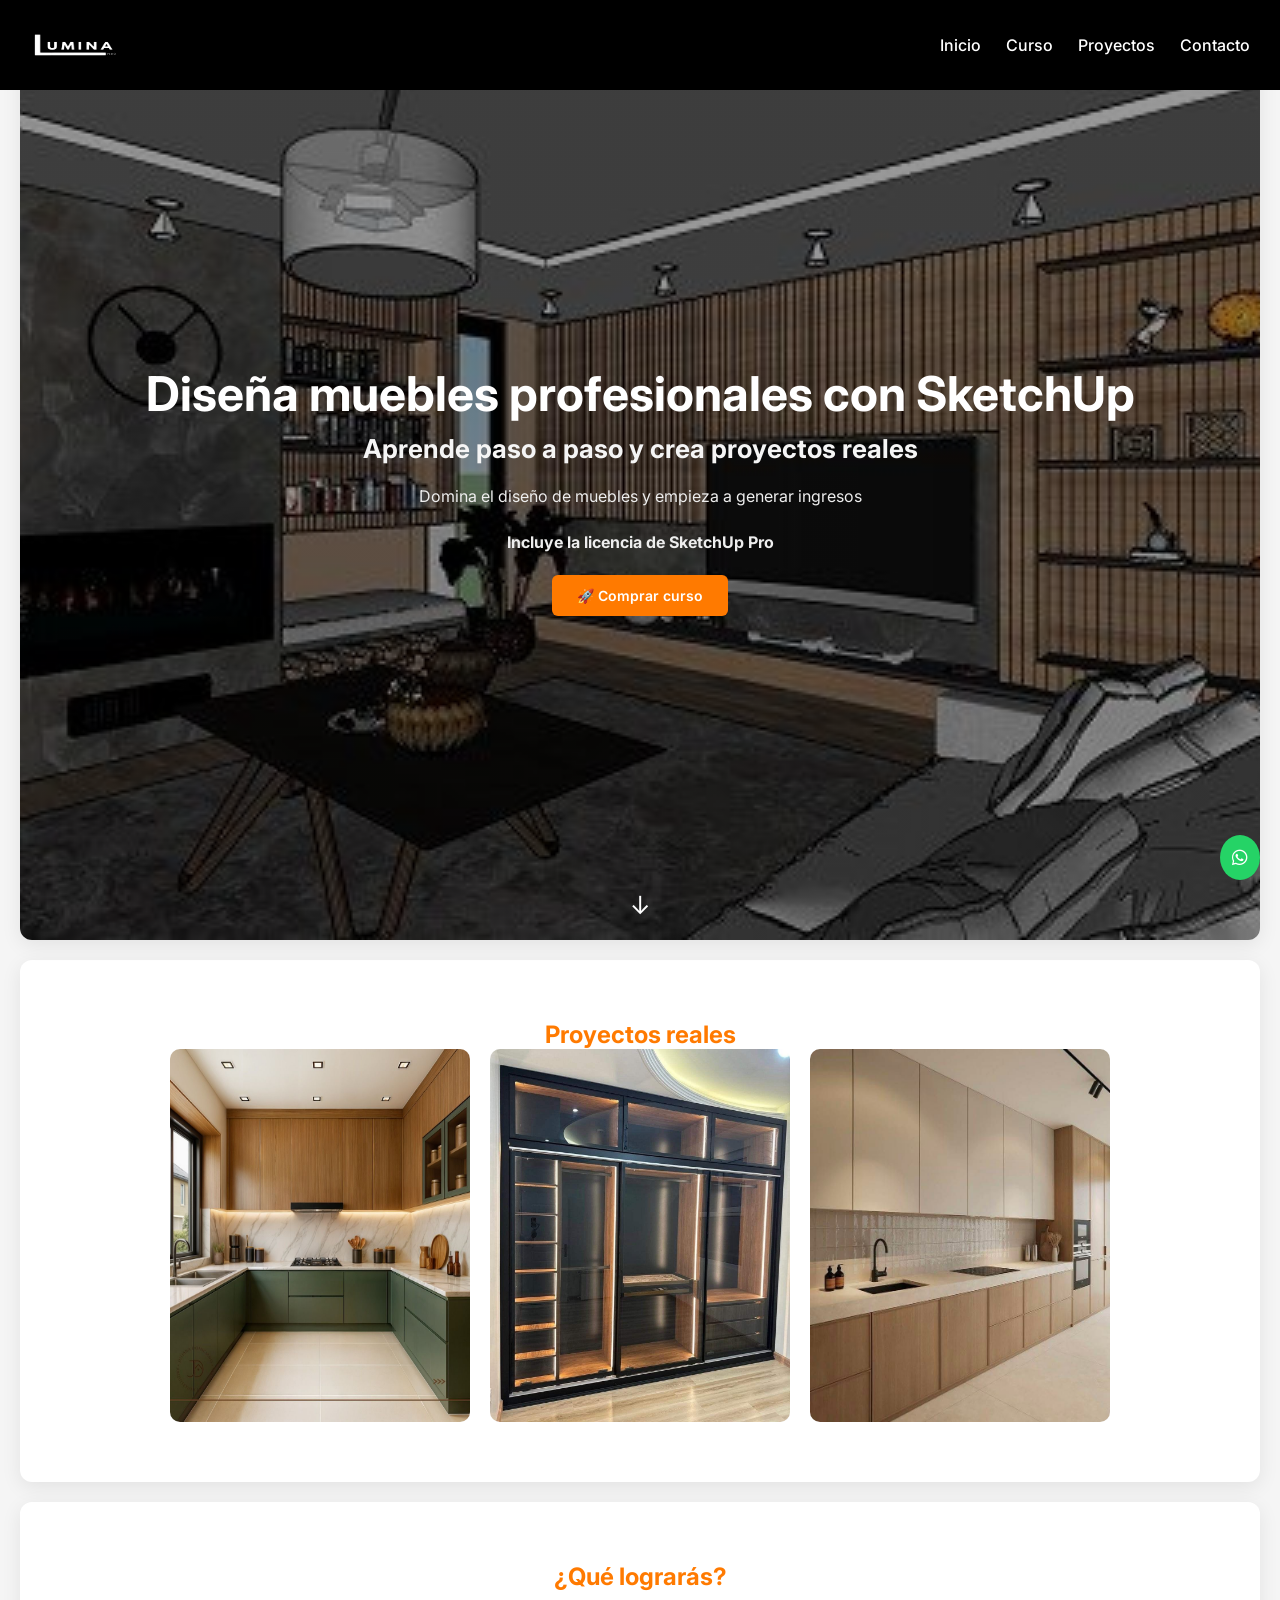
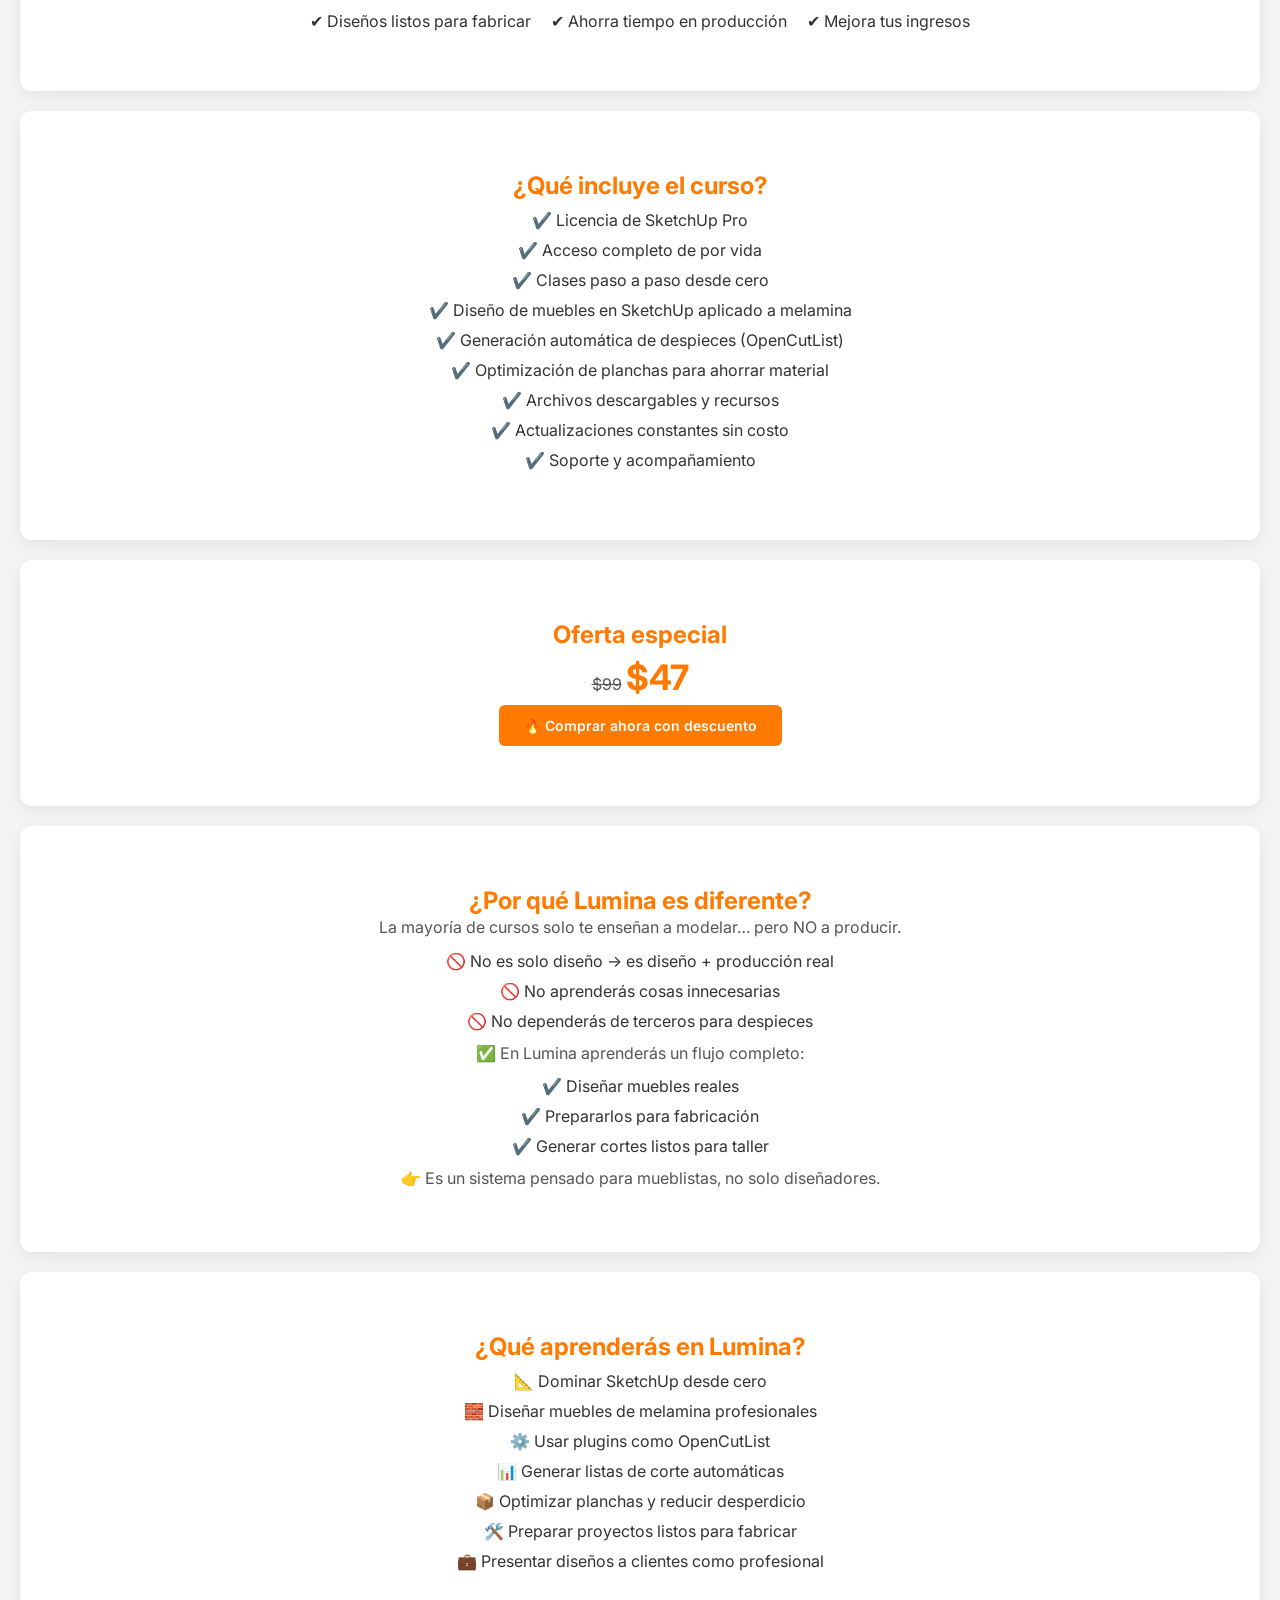
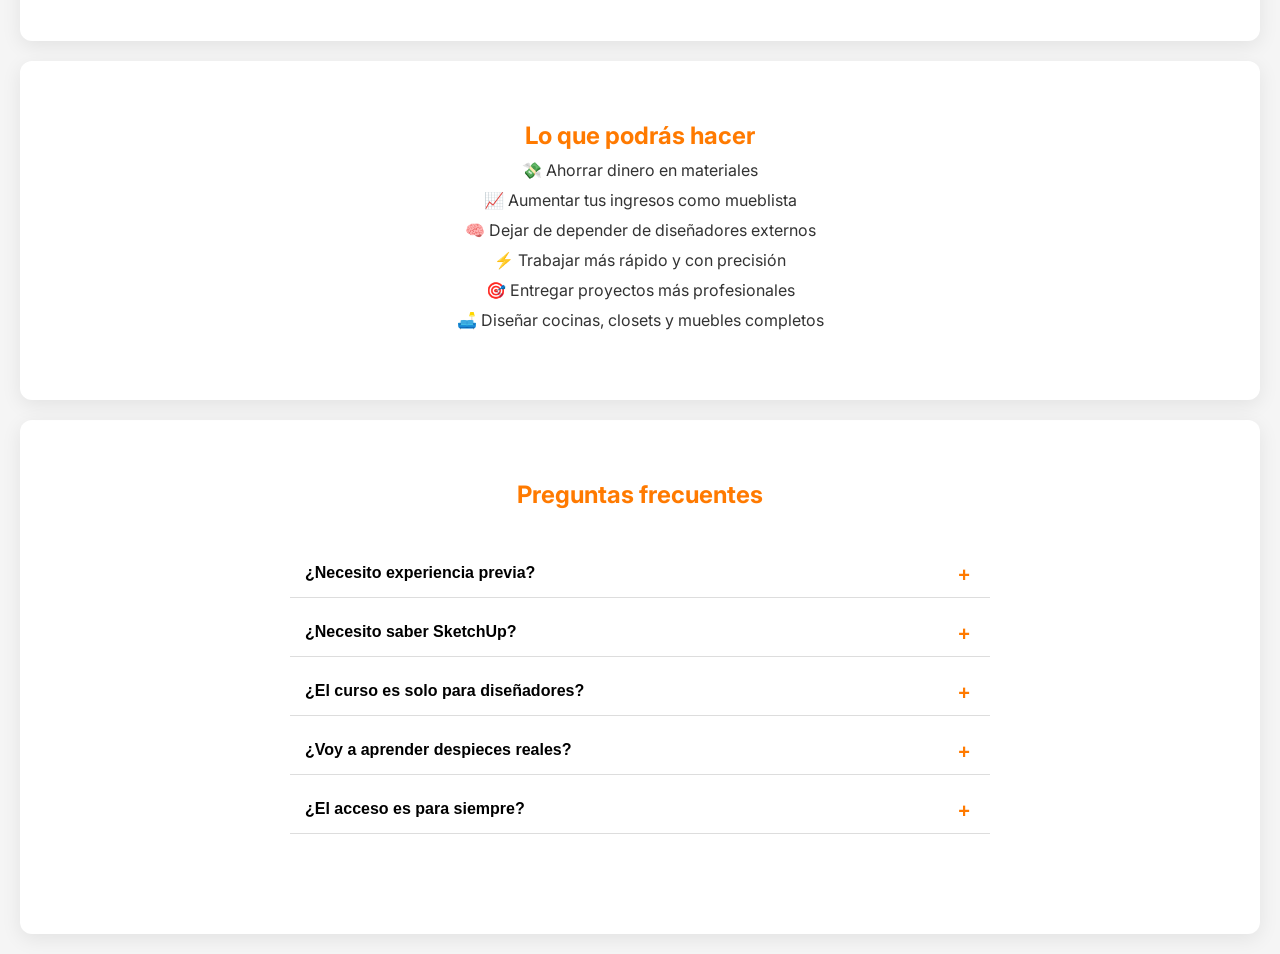
<file: index.html>
<!DOCTYPE html>
<html lang="es">
<head>
  <meta charset="UTF-8">
  <title>Lumina | Diseño de Muebles con SketchUp</title>
  <link rel="icon" type="image/jpeg" sizes="32x32" href="assets/img/logo.jpeg">
  <link rel="stylesheet" href="style.css">
  <link href="https://fonts.googleapis.com/css2?family=Inter:wght@300;400;600;700&display=swap" rel="stylesheet">
  <meta name="viewport" content="width=device-width, initial-scale=1.0">}
  <link rel="stylesheet" href="https://cdnjs.cloudflare.com/ajax/libs/font-awesome/6.5.0/css/all.min.css">
</head>

<body>
    <nav class="navbar">
      <div class="menu-toggle">☰</div>
  <div class="logo"><a href="index.html"><img src="assets/img/logo.png" alt=""></a></div>

  <ul class="nav-links">
    <li><a href="index.html">Inicio</a></li>
    <li><a href="https://pay.hotmart.com/K104605654V?hotfeature=51&_hi=eyJzaWQiOiI4NWEzOGRhYjZmYzQ0OWU2YWVhYmQ2OGM1MzYzNjY1MyIsImNpZCI6IjE3NzUwNzE2ODYyMzY5NTk2MTQ0MzAzOTM2Njg5MDAiLCJiaWQiOiIxNzc1MDcxNjg2MjM2OTU5NjE0NDMwMzkzNjY4OTAwIn0=.1775071705535&bid=1775071706738">Curso</a></li>
    <li><a href="#">Proyectos</a></li>
    <li><a href="contacto.html">Contacto</a></li>
    
  </ul>
</nav>

<!-- HERO -->
<section class="hero">

  <div class="hero-content animar">
    <h1>Diseña muebles profesionales con SketchUp</h1>
    <h2>Aprende paso a paso y crea proyectos reales</h2>
    <p>Domina el diseño de muebles y empieza a generar ingresos</p>
<p style="font-weight:bold; margin-top:20px;">
Incluye la licencia de SketchUp Pro
</p>
    <a href="https://pay.hotmart.com/K104605654V?hotfeature=51&_hi=eyJzaWQiOiI4NWEzOGRhYjZmYzQ0OWU2YWVhYmQ2OGM1MzYzNjY1MyIsImNpZCI6IjE3NzUwNzE2ODYyMzY5NTk2MTQ0MzAzOTM2Njg5MDAiLCJiaWQiOiIxNzc1MDcxNjg2MjM2OTU5NjE0NDMwMzkzNjY4OTAwIn0=.1775071705535&bid=1775071706738" target="_blank" class="btn glow">
      🚀 Comprar curso
    </a>
  </div>

  <div class="scroll-indicator">
    ↓
  </div>

</section>

<section class="galeria">
  <h2>Proyectos reales</h2>
  <div class="imagenes">
    <img src="assets/img/mueble1.jpg">
    <img src="assets/img/closet.jpg">
    <img src="assets/img/cocina.jpg">
  </div>
</section>

<!-- BENEFICIOS -->
<section class="beneficios animar">
  <h2>¿Qué lograrás?</h2>
  <div class="grid">
    <div>✔ Diseños listos para fabricar</div>
    <div>✔ Ahorra tiempo en producción</div>
    <div>✔ Mejora tus ingresos</div>
  </div>
</section>

<!-- INCLUYE -->
<section class="incluye animar">
 <h2>¿Qué incluye el curso?</h2>

<ul>
  <li>✔️ Licencia de SketchUp Pro</li>
  <li>✔️ Acceso completo de por vida</li>
  <li>✔️ Clases paso a paso desde cero</li>
  <li>✔️ Diseño de muebles en SketchUp aplicado a melamina</li>
  <li>✔️ Generación automática de despieces (OpenCutList)</li>
  <li>✔️ Optimización de planchas para ahorrar material</li>
  <li>✔️ Archivos descargables y recursos</li>
  <li>✔️ Actualizaciones constantes sin costo</li>
  <li>✔️ Soporte y acompañamiento</li>
</ul>
</section>

<!-- PRECIO -->
<section class="precio animar">
  <h2>Oferta especial</h2>
  <p><del>$99</del> <span>$47</span></p>
  <a href="https://pay.hotmart.com/K104605654V?hotfeature=51&_hi=eyJzaWQiOiI4NWEzOGRhYjZmYzQ0OWU2YWVhYmQ2OGM1MzYzNjY1MyIsImNpZCI6IjE3NzUwNzE2ODYyMzY5NTk2MTQ0MzAzOTM2Njg5MDAiLCJiaWQiOiIxNzc1MDcxNjg2MjM2OTU5NjE0NDMwMzkzNjY4OTAwIn0=.1775071705535&bid=1775071706738" class="btn">🔥 Comprar ahora con descuento</a>
</section>


<section class="animar">
  <h2>¿Por qué Lumina es diferente?</h2>

<p>
La mayoría de cursos solo te enseñan a modelar… pero NO a producir.
</p>

<ul>
  <li>🚫 No es solo diseño → es diseño + producción real</li>
  <li>🚫 No aprenderás cosas innecesarias</li>
  <li>🚫 No dependerás de terceros para despieces</li>
</ul>

<p>
✅ En Lumina aprenderás un flujo completo:
</p>

<ul>
  <li>✔️ Diseñar muebles reales</li>
  <li>✔️ Prepararlos para fabricación</li>
  <li>✔️ Generar cortes listos para taller</li>
</ul>

<p>
👉 Es un sistema pensado para mueblistas, no solo diseñadores.
</p>
</section>


<section class="animar">
  <h2>¿Qué aprenderás en Lumina?</h2>

<ul>
  <li>📐 Dominar SketchUp desde cero</li>
  <li>🧱 Diseñar muebles de melamina profesionales</li>
  <li>⚙️ Usar plugins como OpenCutList</li>
  <li>📊 Generar listas de corte automáticas</li>
  <li>📦 Optimizar planchas y reducir desperdicio</li>
  <li>🛠️ Preparar proyectos listos para fabricar</li>
  <li>💼 Presentar diseños a clientes como profesional</li>
</ul>
</section>

<section class="animar">
  <h2>Lo que podrás hacer</h2>

<ul>
  <li>💸 Ahorrar dinero en materiales</li>
  <li>📈 Aumentar tus ingresos como mueblista</li>
  <li>🧠 Dejar de depender de diseñadores externos</li>
  <li>⚡ Trabajar más rápido y con precisión</li>
  <li>🎯 Entregar proyectos más profesionales</li>
  <li>🛋️ Diseñar cocinas, closets y muebles completos</li>
</ul>
</section>



<!-- FAQ -->
<section id="faq" class="faq">
  <h2>Preguntas frecuentes</h2>

  <div class="faq-container">

    <div class="faq-item">
      <button class="faq-question">¿Necesito experiencia previa?</button>
      <div class="faq-answer">
        <p>No. El curso está diseñado desde cero, paso a paso.</p>
      </div>
    </div>

    <div class="faq-item">
      <button class="faq-question">¿Necesito saber SketchUp?</button>
      <div class="faq-answer">
        <p>No, aprenderás desde lo básico hasta nivel profesional.</p>
      </div>
    </div>

    <div class="faq-item">
      <button class="faq-question">¿El curso es solo para diseñadores?</button>
      <div class="faq-answer">
        <p>No, está enfocado en mueblistas, carpinteros y emprendedores.</p>
      </div>
    </div>

    <div class="faq-item">
      <button class="faq-question">¿Voy a aprender despieces reales?</button>
      <div class="faq-answer">
        <p>Sí, generarás cortes listos para producción.</p>
      </div>
    </div>

    <div class="faq-item">
      <button class="faq-question">¿El acceso es para siempre?</button>
      <div class="faq-answer">
        <p>Sí, tendrás acceso de por vida y futuras actualizaciones.</p>
      </div>
    </div>

  </div>
</section>
<a href="https://wa.me/51915089950" class="whatsapp" target="_blank">
  <i class="fa-brands fa-whatsapp"></i> 
</a>
<script src="script.js"></script>
</body>
</html>
</file>
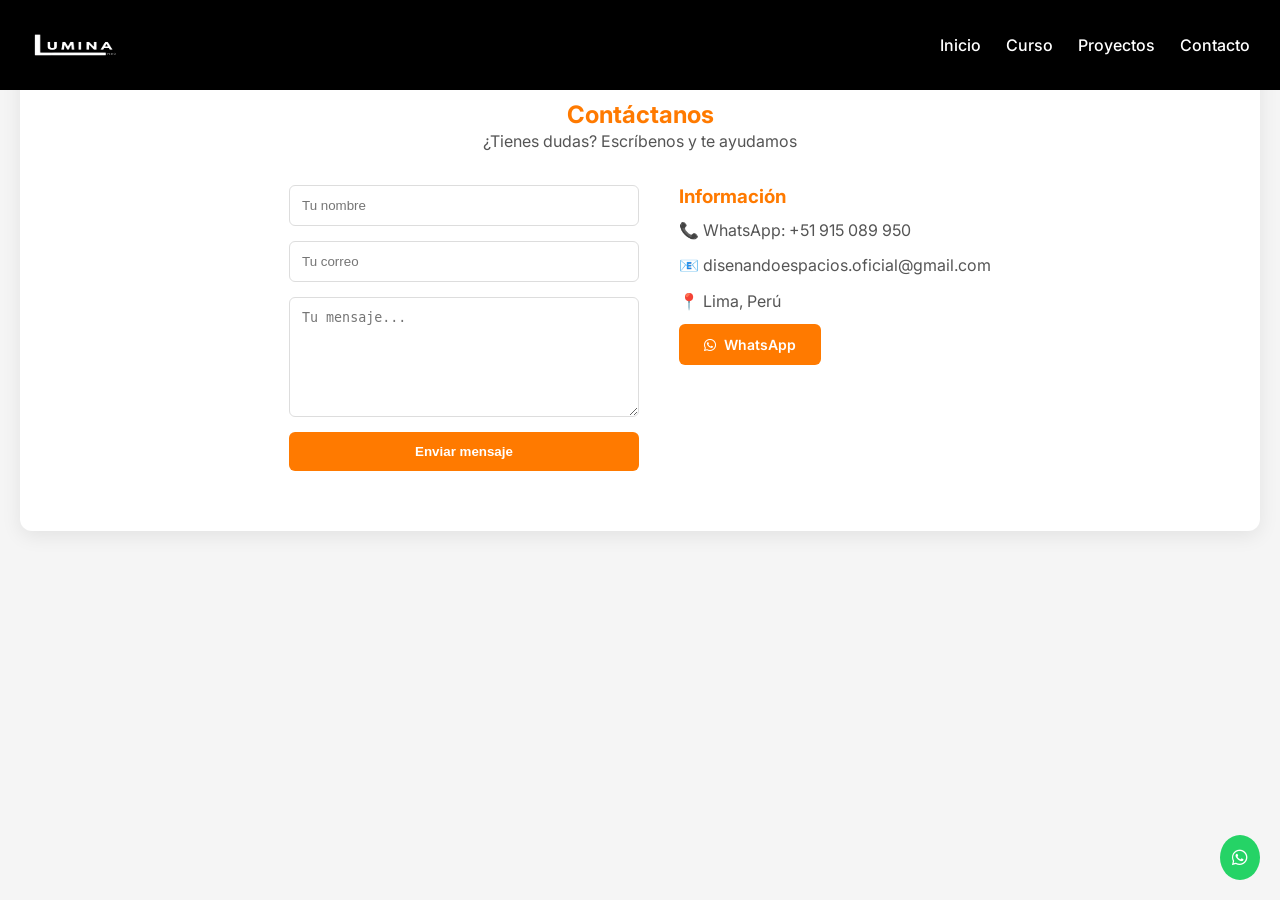
<file: contacto.html>
<!DOCTYPE html>
<html lang="es">
<head>
  <meta charset="UTF-8">
  <title>Lumina | Diseño de Muebles con SketchUp</title>
  <link rel="icon" type="image/jpeg" sizes="32x32" href="assets/img/logo.jpeg">
  <link rel="stylesheet" href="style.css">
  <link href="https://fonts.googleapis.com/css2?family=Inter:wght@300;400;600;700&display=swap" rel="stylesheet">
  <meta name="viewport" content="width=device-width, initial-scale=1.0">}
  <link rel="stylesheet" href="https://cdnjs.cloudflare.com/ajax/libs/font-awesome/6.5.0/css/all.min.css">
</head>

<body>

<!-- NAVBAR -->
<nav class="navbar">
  <div class="menu-toggle">☰</div>
  <div class="logo"><a href="index.html"><img src="assets/img/logo.png" alt=""></a></div>

  <ul class="nav-links">
    <li><a href="index.html">Inicio</a></li>
    <li><a href="https://pay.hotmart.com/K104605654V?hotfeature=51&_hi=eyJzaWQiOiI4NWEzOGRhYjZmYzQ0OWU2YWVhYmQ2OGM1MzYzNjY1MyIsImNpZCI6IjE3NzUwNzE2ODYyMzY5NTk2MTQ0MzAzOTM2Njg5MDAiLCJiaWQiOiIxNzc1MDcxNjg2MjM2OTU5NjE0NDMwMzkzNjY4OTAwIn0=.1775071705535&bid=1775071706738">Curso</a></li>
    <li><a href="#">Proyectos</a></li>
    <li><a href="contacto.html">Contacto</a></li>
    
  </ul>
</nav>


<!-- CONTACTO -->
<section class="contacto">
  <h2>Contáctanos</h2>
  <p>¿Tienes dudas? Escríbenos y te ayudamos</p>

  <div class="contacto-container">

    <form class="formulario">
      <input type="text" placeholder="Tu nombre" required>
      <input type="email" placeholder="Tu correo" required>
      <textarea placeholder="Tu mensaje..." required></textarea>
      <button type="submit">Enviar mensaje</button>
    </form>

    <div class="info-contacto">
      <h3>Información</h3>
      <p>📞 WhatsApp: +51 915 089 950</p>
      <p>📧 disenandoespacios.oficial@gmail.com</p>
      <p>📍 Lima, Perú</p>

      <a href="https://wa.me/51915089950" target="_blank" class="btn">
        <i class="fa-brands fa-whatsapp"></i> WhatsApp
      </a>
    </div>

  </div>
</section>
<a href="https://wa.me/51915089950" class="whatsapp" target="_blank">
  <i class="fa-brands fa-whatsapp"></i> 
</a>
</body>
</html>
</file>
<file: style.css>
/* RESET */
* {
  box-sizing: border-box;
  margin: 0;
  padding: 0;
}

/* BODY */
body {
  font-family: 'Inter', sans-serif;
  background: #f5f5f5;
  color: #333;
  overflow-x: hidden;
}

/* NAVBAR */
.navbar {
  position: fixed;
  top: 0;
  left: 0;
  width: 100%;
  display: flex;
  justify-content: space-between;
  align-items: center;
  padding: 15px 30px;
  
  background: #000; /* 👈 NEGRO */
  color: white;

  z-index: 1000;
}

.logo {
  font-weight: 700;
  font-size: 20px;
  color: #ff7a00;
}

.nav-links {
  list-style: none;
  display: flex;
  gap: 25px;
}

.nav-links a {
  text-decoration: none;
  color: white; /* 👈 blanco */
  font-weight: 500;
  transition: 0.3s;
}

.nav-links a:hover {
  color: #ff7a00; /* 👈 naranja al pasar */
}

.btn-nav {
  background: #ff7a00;
  color: white;
  padding: 10px 18px;
  border-radius: 6px;
  text-decoration: none;
  font-weight: 600;
}

/* HERO */
.hero {
  text-align: center;
  padding: 120px 20px 80px;
  background: linear-gradient(135deg, #ffffff, #f2f2f2);
}

.hero h1 {
  font-size: 48px;
  color: #ff7a00;
}

.hero h2 {
  font-size: 26px;
  margin-top: 10px;
}

.hero p {
  margin: 20px 0;
  color: #555;
}

/* BOTONES */
.btn {
  display: inline-flex;
  align-items: center;
  gap: 8px;
  background: #ff7a00;
  padding: 12px 25px;
  color: white;
  text-decoration: none;
  border-radius: 6px;
  font-weight: 600;
  font-size: 14px;
}

.btn:hover {
  background: #e66a00;
  transform: scale(1.05);
  transition: 0.3s;
}

/* SECCIONES */
section {
  background: #ffffff;
  padding: 60px 20px;
  text-align: center;
  margin: 20px;
  border-radius: 12px;
  box-shadow: 0 5px 20px rgba(0,0,0,0.08);
}

/* TITULOS */
h1, h2 {
  font-weight: 700;
}

h2 {
  color: #ff7a00;
}

/* TEXTO */
p {
  font-weight: 400;
  line-height: 1.6;
  color: #555;
}

/* GRID */
.grid {
  display: flex;
  justify-content: center;
  gap: 20px;
  margin-top: 20px;
  flex-wrap: wrap;
}

/* IMAGENES */
.imagenes {
  display: flex;
  justify-content: center;
  gap: 20px;
  flex-wrap: wrap;
}

.imagenes img {
  width: 300px;
  border-radius: 10px;
}

/* PRECIO */
.precio span {
  color: #ff7a00;
  font-size: 35px;
  font-weight: bold;
}

/* LISTAS */
ul {
  list-style: none;
}

li {
  margin: 10px 0;
}

/* CONTACTO */
.contacto {
  background: #ffffff;
  border-radius: 12px;
}

.contacto-container {
  display: flex;
  justify-content: center;
  gap: 40px;
  margin-top: 30px;
  flex-wrap: wrap;
}

/* FORMULARIO */
.formulario {
  display: flex;
  flex-direction: column;
  gap: 15px;
  width: 350px;
}

.formulario input,
.formulario textarea {
  padding: 12px;
  border-radius: 6px;
  border: 1px solid #ddd;
  outline: none;
}

.formulario textarea {
  height: 120px;
}

.formulario button {
  background: #ff7a00;
  color: white;
  border: none;
  padding: 12px;
  border-radius: 6px;
  cursor: pointer;
  font-weight: 600;
}

/* INFO CONTACTO */
.info-contacto {
  max-width: 400px;
  text-align: left;
}

.info-contacto h3 {
  color: #ff7a00;
} 

.info-contacto p {
  margin: 10px 0;
}

/* WHATSAPP FLOTANTE */
.whatsapp {
  position: fixed;
  bottom: 20px;
  right: 20px;
  background: #25D366;
  color: white;
  font-size: 18px;
  padding: 12px;
  border-radius: 50%;
  text-decoration: none;
}

/* ANIMACIONES */
.animar {
  opacity: 0;
  transform: translateY(40px);
  transition: 0.6s;
}

.animar.visible {
  opacity: 1;
  transform: translateY(0);
}

/* RESPONSIVE */
@media (max-width: 768px) {

  .hero h1 {
    font-size: 32px;
  }

  .hero h2 {
    font-size: 20px;
  }

  .grid {
    flex-direction: column;
  }

  .imagenes img {
    width: 90%;
  }

  .formulario {
    width: 90%;
  }

  .contacto-container {
    flex-direction: column;
    align-items: center;
  }
}

.hero {
  min-height: 90vh; /* 👈 CLAVE */
  display: flex;
  flex-direction: column;
  justify-content: center;
  align-items: center;

  text-align: center;
  padding: 0 20px;

  background: 
    linear-gradient(rgba(0,0,0,0.4), rgba(0,0,0,0.4)),
    url("assets/img/fondo.jpg");

  background-size: cover;
  background-position: center;
  background-repeat: no-repeat;

  color: white;
}

.hero h1 {
  font-size: 48px;
  color: #ffffff;
}

.hero h2 {
  color: #f5f5f5;
}

.hero p {
  color: #eeeeee;
}

.hero-content {
  animation: fadeUp 1s ease forwards;
}

@keyframes fadeUp {
  from {
    opacity: 0;
    transform: translateY(40px);
  }
  to {
    opacity: 1;
    transform: translateY(0);
  }
}
.glow {
  box-shadow: 0 0 0px #ff7a00;
  transition: 0.3s;
}

.glow:hover {
  box-shadow: 0 0 20px #ff7a00;
  transform: scale(1.08);
}
.scroll-indicator {
  position: absolute;
  bottom: 20px;
  font-size: 25px;
  animation: bounce 1.5s infinite;
  color: white;
}

@keyframes bounce {
  0%, 100% { transform: translateY(0); }
  50% { transform: translateY(10px); }
}
.hero {
  position: relative; /* 👈 necesario para el scroll */
  min-height: 100vh;
  display: flex;
  justify-content: center;
  align-items: center;
  flex-direction: column;
}

.logo img {
  height: 60px; /* 👈 controla tamaño */
  width:90px;
  display: block;
}

/* FAQ */
.faq {
  background: #fff;
}

.faq-container {
  max-width: 700px;
  margin: 40px auto;
  text-align: left;
}

.faq-item {
  border-bottom: 1px solid #ddd;
  margin-bottom: 10px;
}

.faq-question {
  width: 100%;
  background: none;
  border: none;
  padding: 15px;
  font-size: 16px;
  font-weight: 600;
  text-align: left;
  cursor: pointer;
  position: relative;
}

.faq-question::after {
  content: "+";
  position: absolute;
  right: 20px;
  font-size: 20px;
  color: #ff7a00;
}

.faq-item.active .faq-question::after {
  content: "-";
}

.faq-answer {
  max-height: 0;
  overflow: hidden;
  transition: 0.4s;
  padding: 0 15px;
}

.faq-answer p {
  margin: 10px 0;
  color: #555;
}
@media (max-width: 768px) {

  .navbar {
    padding: 10px 15px;
  }

  .nav-links {
    position: absolute;
    top: 60px;
    background: black;
    width: 200px;
    flex-direction: column;
    align-items: flex-start;
    padding: 20px;
    display: none;
  }

  .nav-links.active {
    display: flex;
  }

}

.menu-toggle {
  font-size: 28px;
  color: white;
  cursor: pointer;
  display: none;
}

/* MOBILE */
@media (max-width: 768px) {

  .menu-toggle {
    display: block;
  }

  .nav-links {
    position: absolute;
    top: 60px;
    right: 0;
    background: black;
    width: 220px;
    flex-direction: column;
    padding: 20px;
    display: none;
  }

  .nav-links.active {
    display: flex;
  }
}

@media (max-width: 768px) {

  .nav-links {
    position: absolute;
    top: 60px; /* debajo del navbar */
    left: -250px;
    width: 220px;
    background: black;
    flex-direction: column;
    padding: 20px;
    transition: 0.3s;
    border-radius: 0 10px 10px 0;
  }

  .nav-links.active {
    left: 0;
  }

}
</file>
